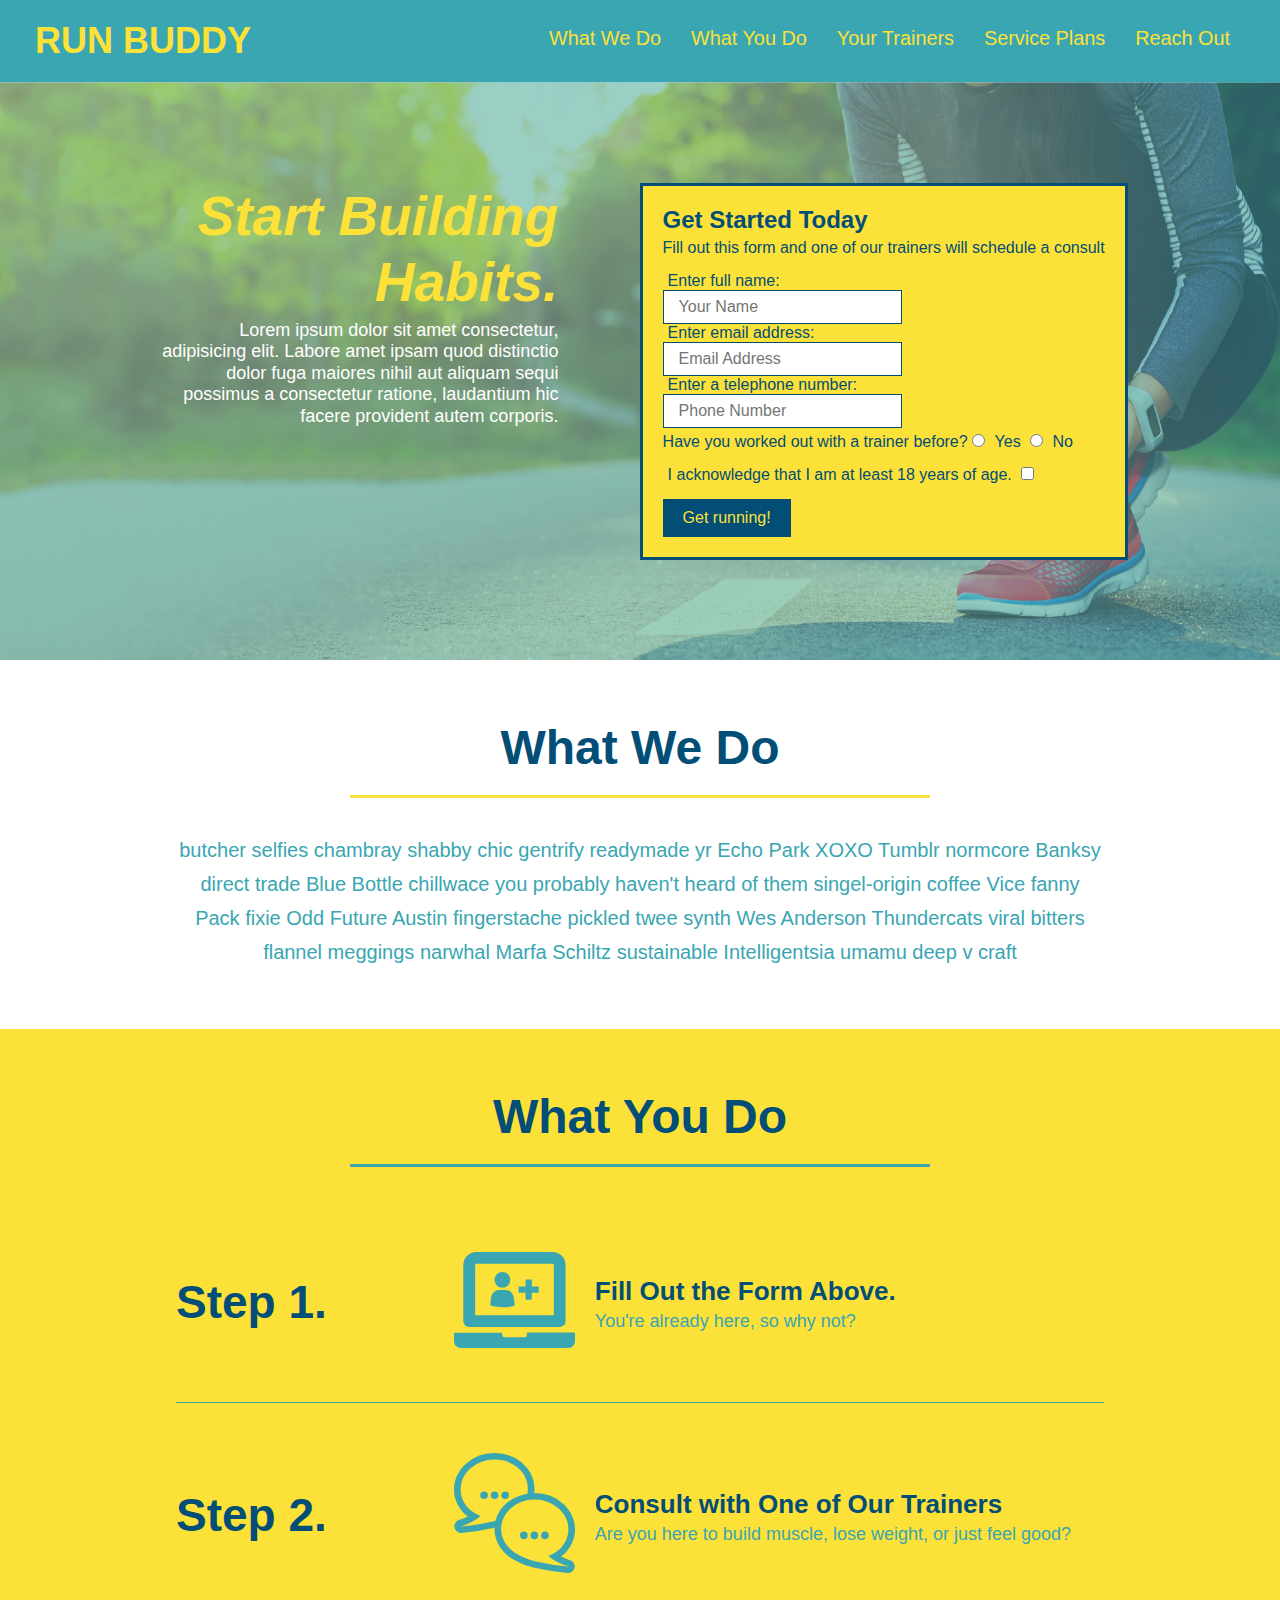
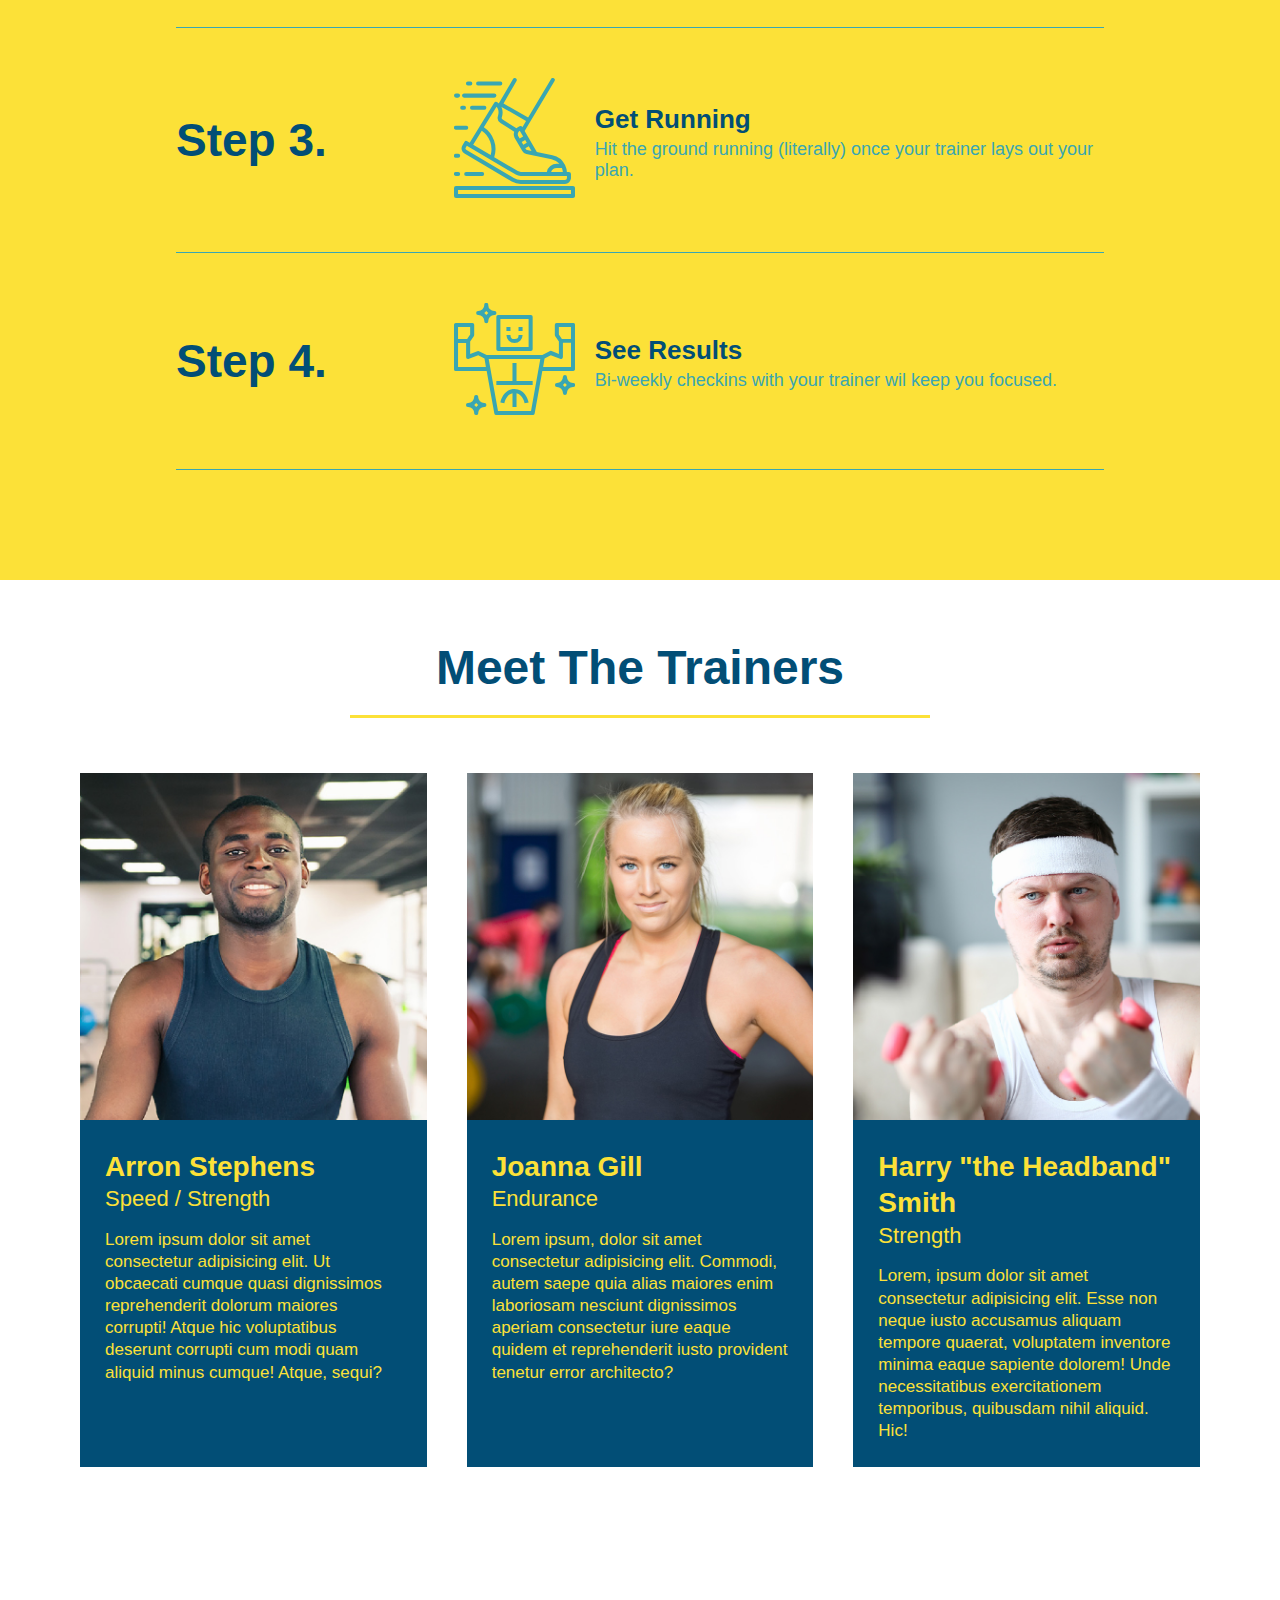
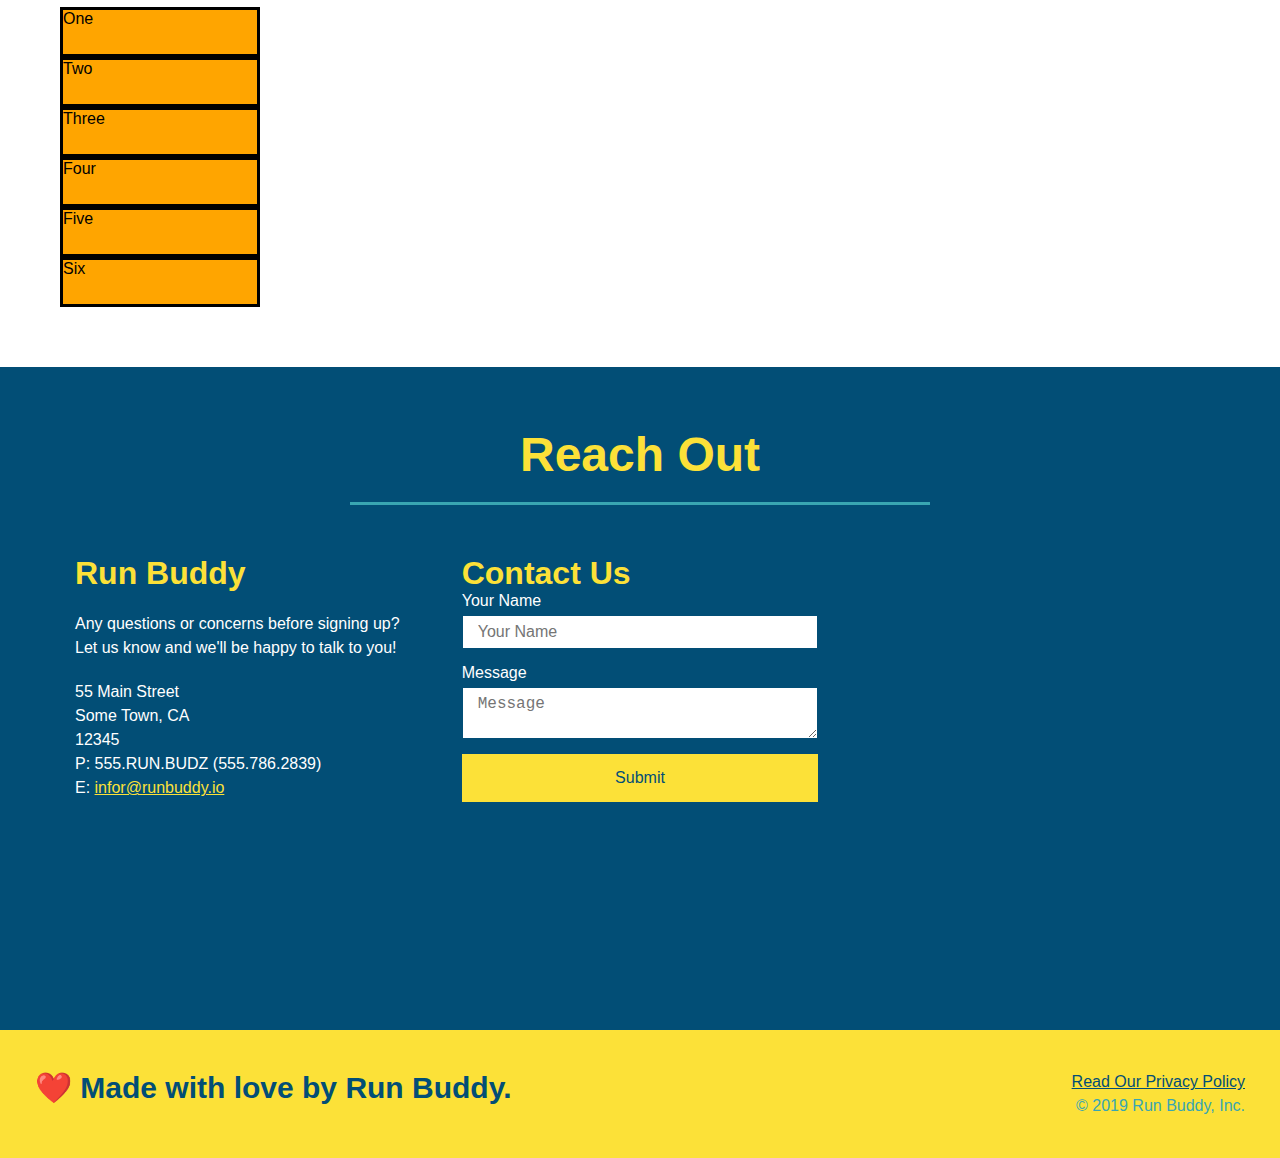
<file: index.html>
<!DOCTYPE html> 
<html lang="en">
    <head>
        <meta charset="UTF-8" />
        <title>Run Buddy</title>
        <link rel="stylesheet" href="./assets/css/style.css"/>
        <meta name="viewport" content="width=device-width, initial-scale=1.0" />
    </head>
    <body>
        <!--navigation-->
        <header>
            <h1>
                <a href="index.html">RUN BUDDY</a>
            </h1>
            <nav>
                <ul>
                    <li>
                        <a href="#what-we-do">What We Do</a>
                    </li>
                    <li>
                        <a href="#what-you-do">What You Do</a>
                    </li>
                    <li>
                        <a href="#your-trainers">Your Trainers</a>
                    </li>
                    <li>
                        <a href="#service-plans">Service Plans</a>
                    </li>
                    <li>
                        <a href="#reach-out">Reach Out</a>
                    </li>
                </ul>
            </nav>
        </header>
        
        <!--hero/jumbotron-->
        <section class="hero">
            <div class="hero-cta">
                <h2>Start Building Habits.</h2>
                <p>
                    Lorem ipsum dolor sit amet consectetur, adipisicing elit. Labore amet ipsam quod distinctio dolor fuga maiores nihil aut aliquam sequi possimus a consectetur ratione, laudantium hic facere provident autem corporis.
                </p>
            </div>  
            <div class="hero-form">
               <h3>Get Started Today</h3> 
               <p>Fill out this form and one of our trainers will schedule a consult</p>
               <form>
                   <label for="name">Enter full name:</label>
                   <input type="text" placeholder="Your Name" name="name" id="name" class="form-input"/>
                   <label for="email">Enter email address:</label>
                   <input type="email" placeholder="Email Address" name="email" id="email" class="form-input"/>
                   <label for="phone">Enter a telephone number:</label>
                   <input type="tel" placeholder="Phone Number" name="phone" id="phone" class="form-input"/>
                    <p>
                        Have you worked out with a trainer before?
                        <input type="radio" name="trainer-confirm" id="trainer-yes" />
                        <label for="trainer-yes">Yes</label>
                        <input type="radio" name="trainer-confirm" id="trainer-no" />
                        <label for="trainer-no">No</label>
                    </p>
                    <p>   
                        <label for="age">I acknowledge that I am at least 18 years of age.</label>
                        <input type="checkbox" name="acknowledge" id="age" />
                    </p>
                    <button type="submit">
                        Get running!
                    </button>
               </form>
            </div>
        </section>
        <!--end hero-->

        <!--"what we do" section-->
        <section id="what-we-do" class="intro">
            <div class="flex-row">
                <h2 class="section-title primary-border">What We Do</h2>
            </div>
            <div class="flex-row">
                <p>
                    butcher selfies chambray shabby chic gentrify readymade yr Echo Park XOXO Tumblr normcore Banksy direct trade Blue Bottle chillwace you probably haven't heard of them singel-origin coffee Vice fanny Pack fixie Odd Future Austin fingerstache pickled twee synth Wes Anderson Thundercats viral bitters flannel meggings narwhal Marfa Schiltz sustainable Intelligentsia umamu deep v craft
                </p>
            </div>
        </section>

        <!--"what you do" section-->
        <section id="what-you-do" class="steps">
            <div class="flex-row">
                <h2 class="section-title secondary-border">What You Do</h2>
            </div>

            <div class="step">
                <h3>Step 1.</h3>
                <div class="step-info">
                    <div class="step-img">
                        <img src="./assets/images/step-1.svg" alt="" />
                    </div>
                    <div class="step-text">
                        <h4>Fill Out the Form Above.</h4>
                        <p>You're already here, so why not?</p>
                    </div>
               </div> 
            </div>

            <div class="step">
                <h3>Step 2.</h3>
                <div class="step-info">
                    <div class="step-img">
                        <img src="./assets/images/step-2.svg" alt="" />
                    </div>
                    <div class="step-text">
                        <h4>Consult with One of Our Trainers</h4>
                        <p>Are you here to build muscle, lose weight, or just feel good?</p>
                    </div>
                </div>
            </div>

            <div class="step">
                <h3>Step 3.</h3>
                <div class="step-info">
                    <div class="step-img">
                        <img src="./assets/images/step-3.svg" alt="" />
                    </div>
                   <div class="step-text">
                        <h4> Get Running</h4>
                        <p>Hit the ground running (literally) once your trainer lays out your plan.</p>
                    </div>
                </div>
            </div>

            <div class="step">
                <h3>Step 4.</h3>
                <div class="step-info">
                    <div class="step-img">
                        <img src="./assets/images/step-4.svg" alt="" />
                    </div>
                    <div class="step-text">
                        <h4>See Results</h4>
                        <p>Bi-weekly checkins with your trainer wil keep you focused.</p>
                    </div>
                </div>
            </div>
        </section>

        <!--"meet the trainers" section-->
        <section id="your-trainers">
            <div class="flex-row">
                <h2 class="section-title primary-border">Meet The Trainers</h2>
            </div>
           
            <div class="trainers">
                <!-- first trainer bio-->
                <article class="trainer">
                    <img src="./assets/images/trainer-1.jpg" alt="Arron Stephens in his workout clothes, ready to pump iron" />
                    <div class="trainer-bio">
                        <h3 class="trainer-name">Arron Stephens</h3>
                        <h4 class="trainer-role">Speed / Strength</h4>
                        <p>
                               Lorem ipsum dolor sit amet consectetur adipisicing elit. Ut obcaecati cumque quasi dignissimos reprehenderit dolorum maiores corrupti! Atque hic voluptatibus deserunt corrupti cum modi quam aliquid minus cumque! Atque, sequi?
                        </p>
                    </div>
                </article>

                <!-- second trainer bio-->
                <article class="trainer">
                    <img src="./assets/images/trainer-2.jpg" alt="Joanna Gill cooling off after a workout" />
                    <div class="trainer-bio">
                        <h3 class="trainer-name">Joanna Gill</h3>
                        <h4 class="trainer-role">Endurance</h4>
                        <p>
                            Lorem ipsum, dolor sit amet consectetur adipisicing elit. Commodi, autem saepe quia alias maiores enim laboriosam nesciunt dignissimos aperiam consectetur iure eaque quidem et reprehenderit iusto provident tenetur error architecto?
                        </p>
                    </div>
                </article>

                <!-- third trainer bio-->
                <article class="trainer">
                    <img src="./assets/images/trainer-3.jpg" alt="Harry Smith wearing a headband and lifting comically small pink weights" />
                    <div class="trainer-bio">
                       <h3 class="trainer-name">Harry "the Headband" Smith</h3>
                       <h4 class="trainer-role">Strength</h4>
                        <p>
                            Lorem, ipsum dolor sit amet consectetur adipisicing elit. Esse non neque iusto accusamus aliquam tempore quaerat, voluptatem inventore minima eaque sapiente dolorem! Unde necessitatibus exercitationem temporibus, quibusdam nihil aliquid. Hic!
                        </p>
                    </div> 
                </article>
            </div>
        </section>

        <section id="service-plans" class="services">
            <div class="service-grid-container">
                <div class="service-grid-item">One</div>
                <div class="service-grid-item">Two</div>
                <div class="service-grid-item">Three</div>
                <div class="service-grid-item">Four</div>
                <div class="service-grid-item">Five</div>
                <div class="service-grid-item">Six</div>
            </div>
        </section>

        <!--"reach out" section-->
        <section id="reach-out" class="contact">
            <div class="flex-row">
                <h2 class="section-title secondary-border">Reach Out</h2>
            </div>

            <div class="contact-info">
                <div>
                   <h3>Run Buddy</h3>
                    <p>
                        Any questions or concerns before signing up?
                        <br />
                        Let us know and we'll be happy to talk to you!
                    </p>

                    <address>
                        55 Main Street <br />
                        Some Town, CA <br />
                        12345 <br />
                        P: 555.RUN.BUDZ (555.786.2839) <br />
                        E: <a href="mailto:info@runbuddy.io">infor@runbuddy.io</a>
                    </address>
                </div>
                
                <div class="contact-form">
                    <h3>Contact Us</h3> 
                    <form>
                        <label for="contact-name">Your Name</label>
                        <input type="text" id="contact-name" placeholder="Your Name" />
    
                        <label for="contact-message">Message</label>
                        <textarea id="contact-message" placeholder="Message"></textarea>
    
                        <button type="sumbit">Submit</button>
                    </form>
                </div>
                                      
                <iframe
                    src="https://www.google.com/maps/embed?pb=!1m18!1m12!1m3!1d3354.751312130534!2d-96.83237158443957!3d32.77233269153056!2m3!1f0!2f0!3f0!3m2!1i1024!2i768!4f13.1!3m3!1m2!1s0x864e99638b7247a9%3A0xfbbd0804c4877975!2s444%20W%20Commerce%20St%2C%20Dallas%2C%20TX%2075208!5e0!3m2!1sen!2sus!4v1590036330541!5m2!1sen!2sus" 
                    frameborder="0" 
                    style="border:0;"
                    allowfullscreen="" 
                    aria-hidden="false" 
                    tabindex="0"
                    >
                </iframe> 
            
            
            </div>
        </section>

        <!--footer-->
        <footer>
            <h2>❤️ Made with love by Run Buddy.</h2>
            <div>
                <a href="./privacy-policy.html">Read Our Privacy Policy</a><br />
                &copy; 2019 Run Buddy, Inc.
            </div>
        </footer>
    </body>
</html>
</file>
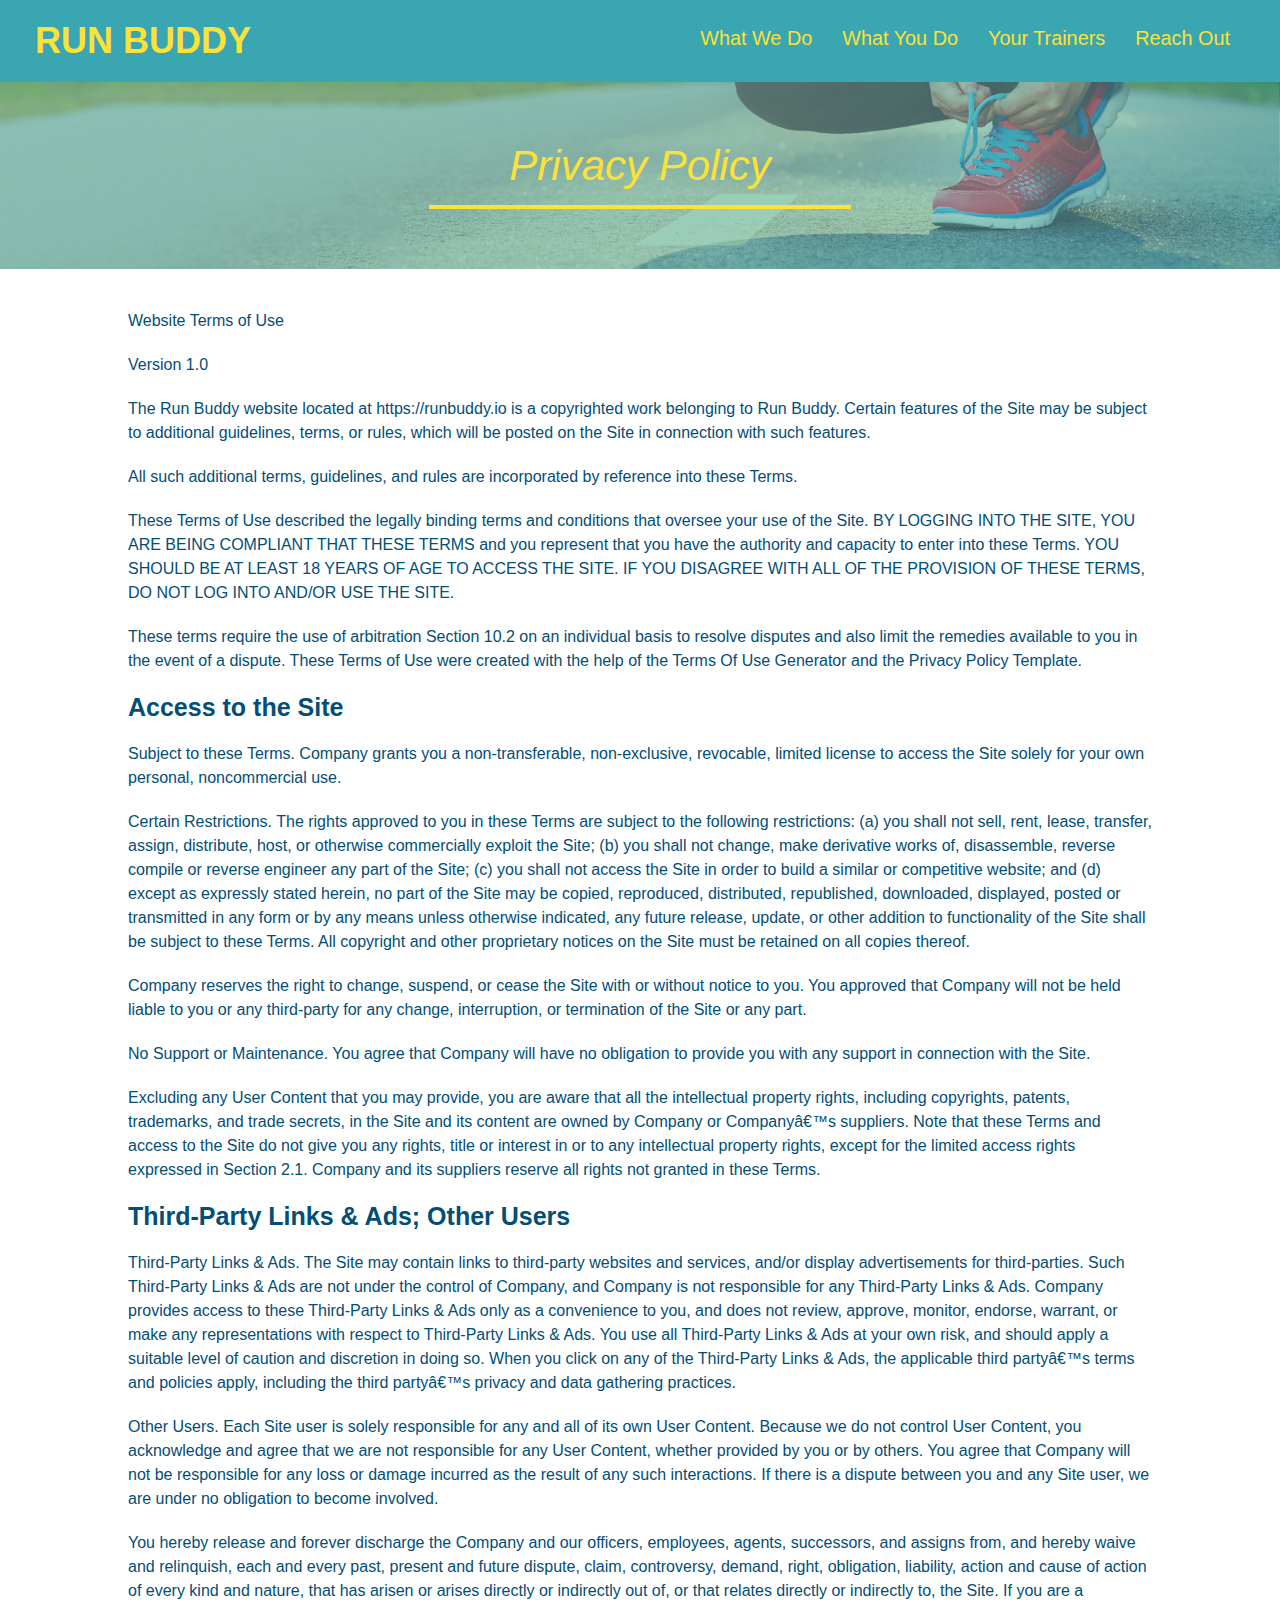
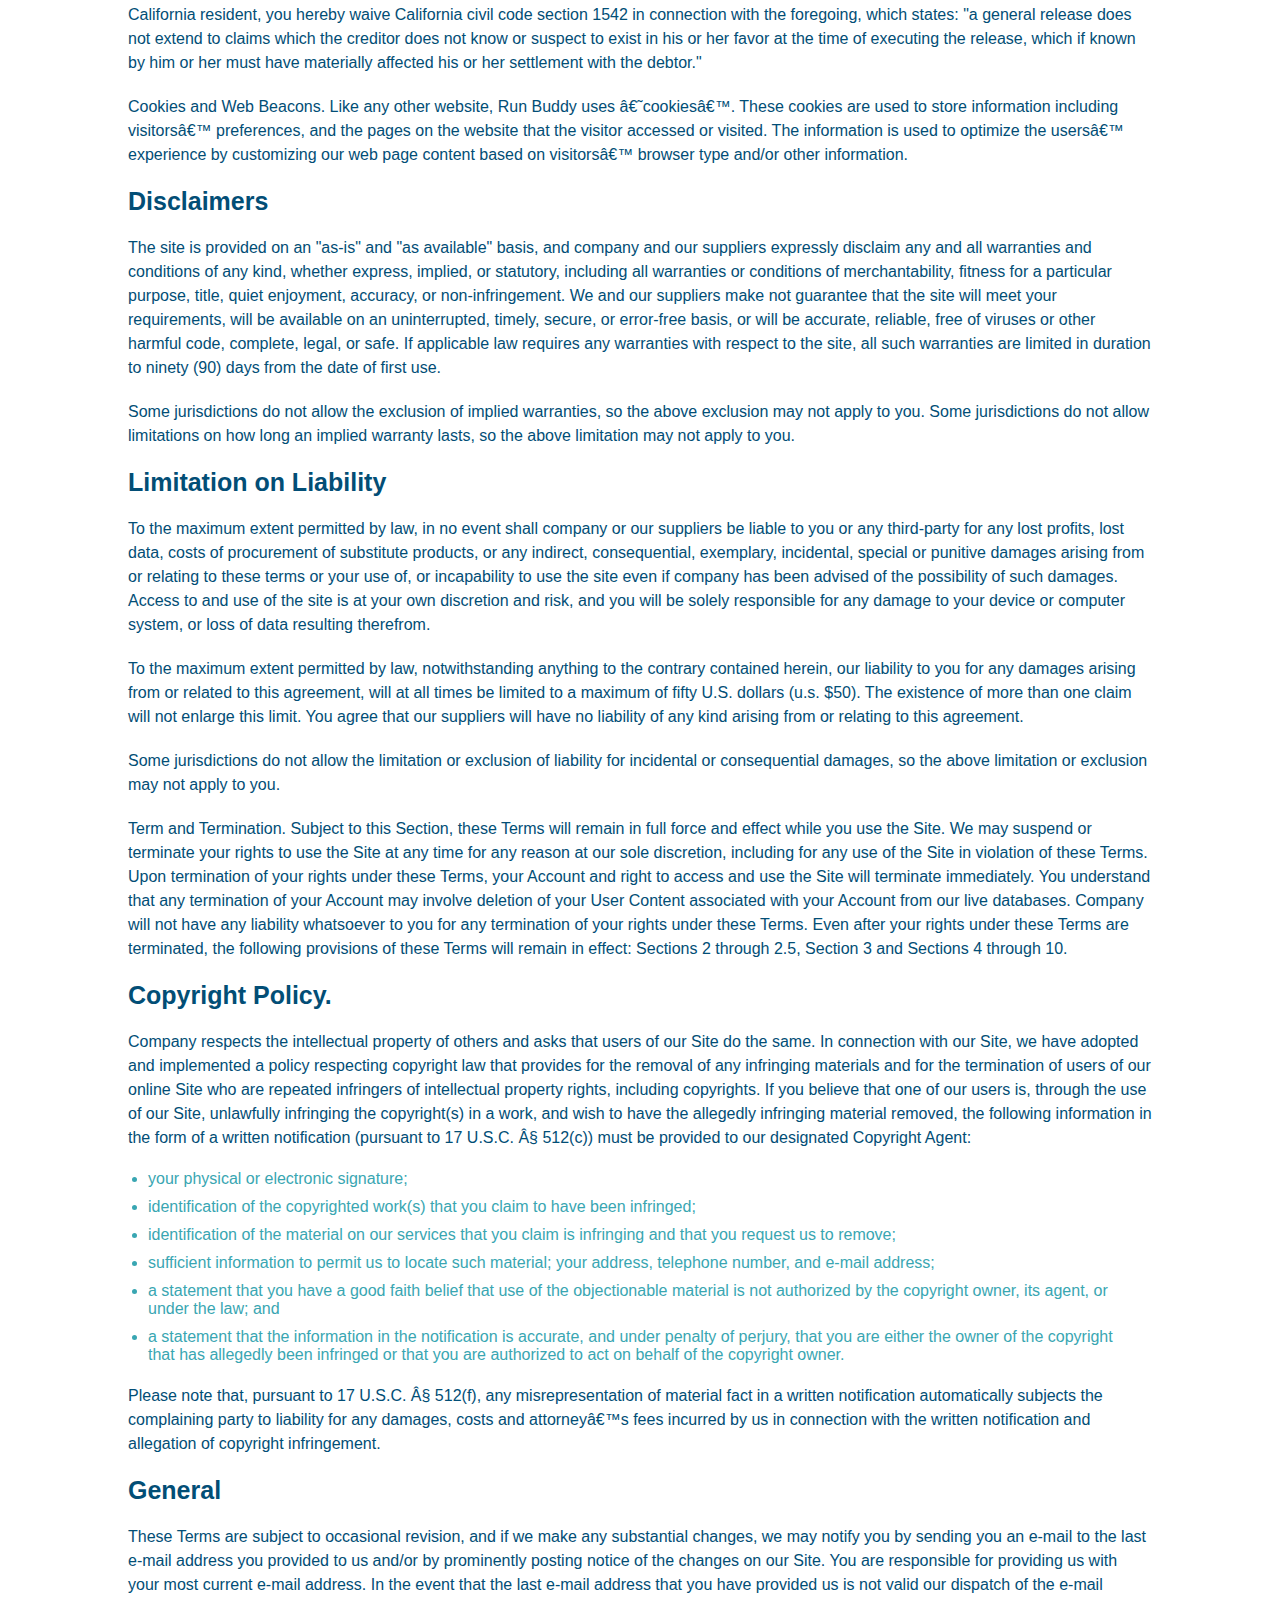
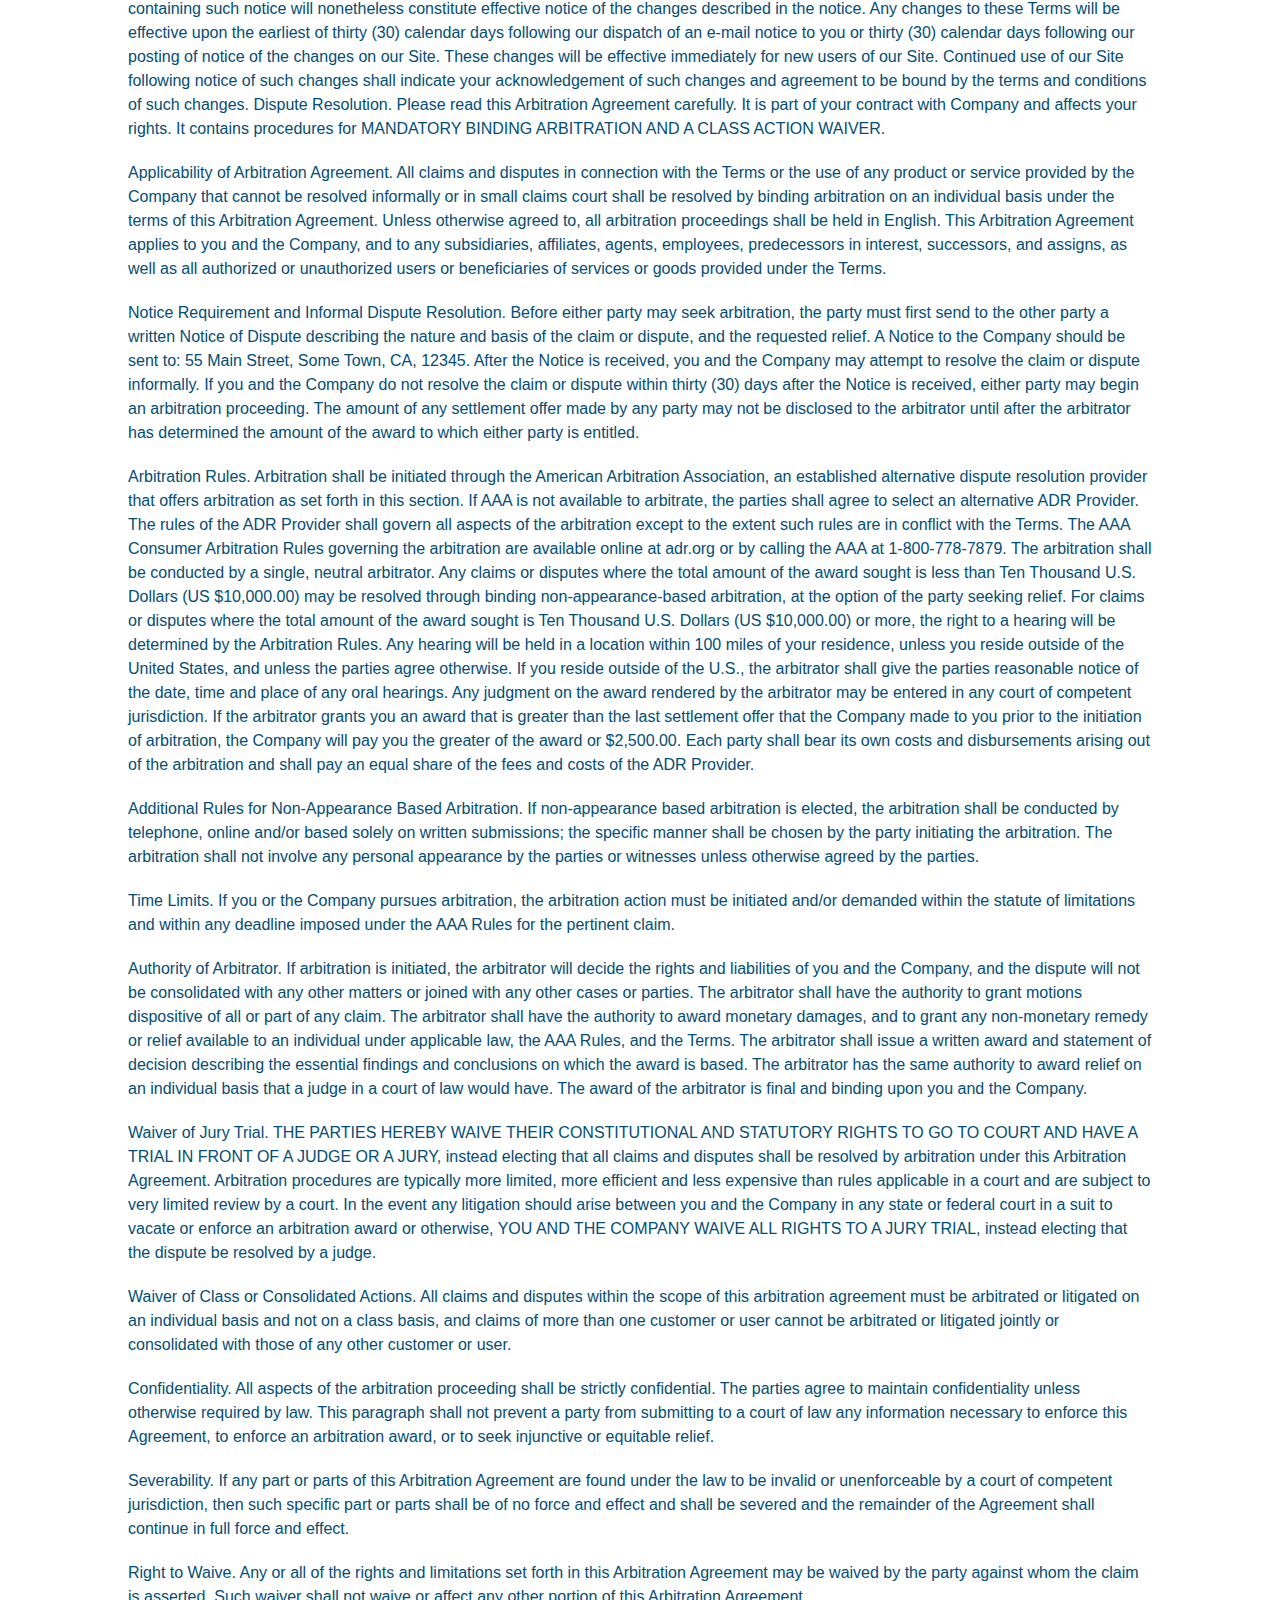
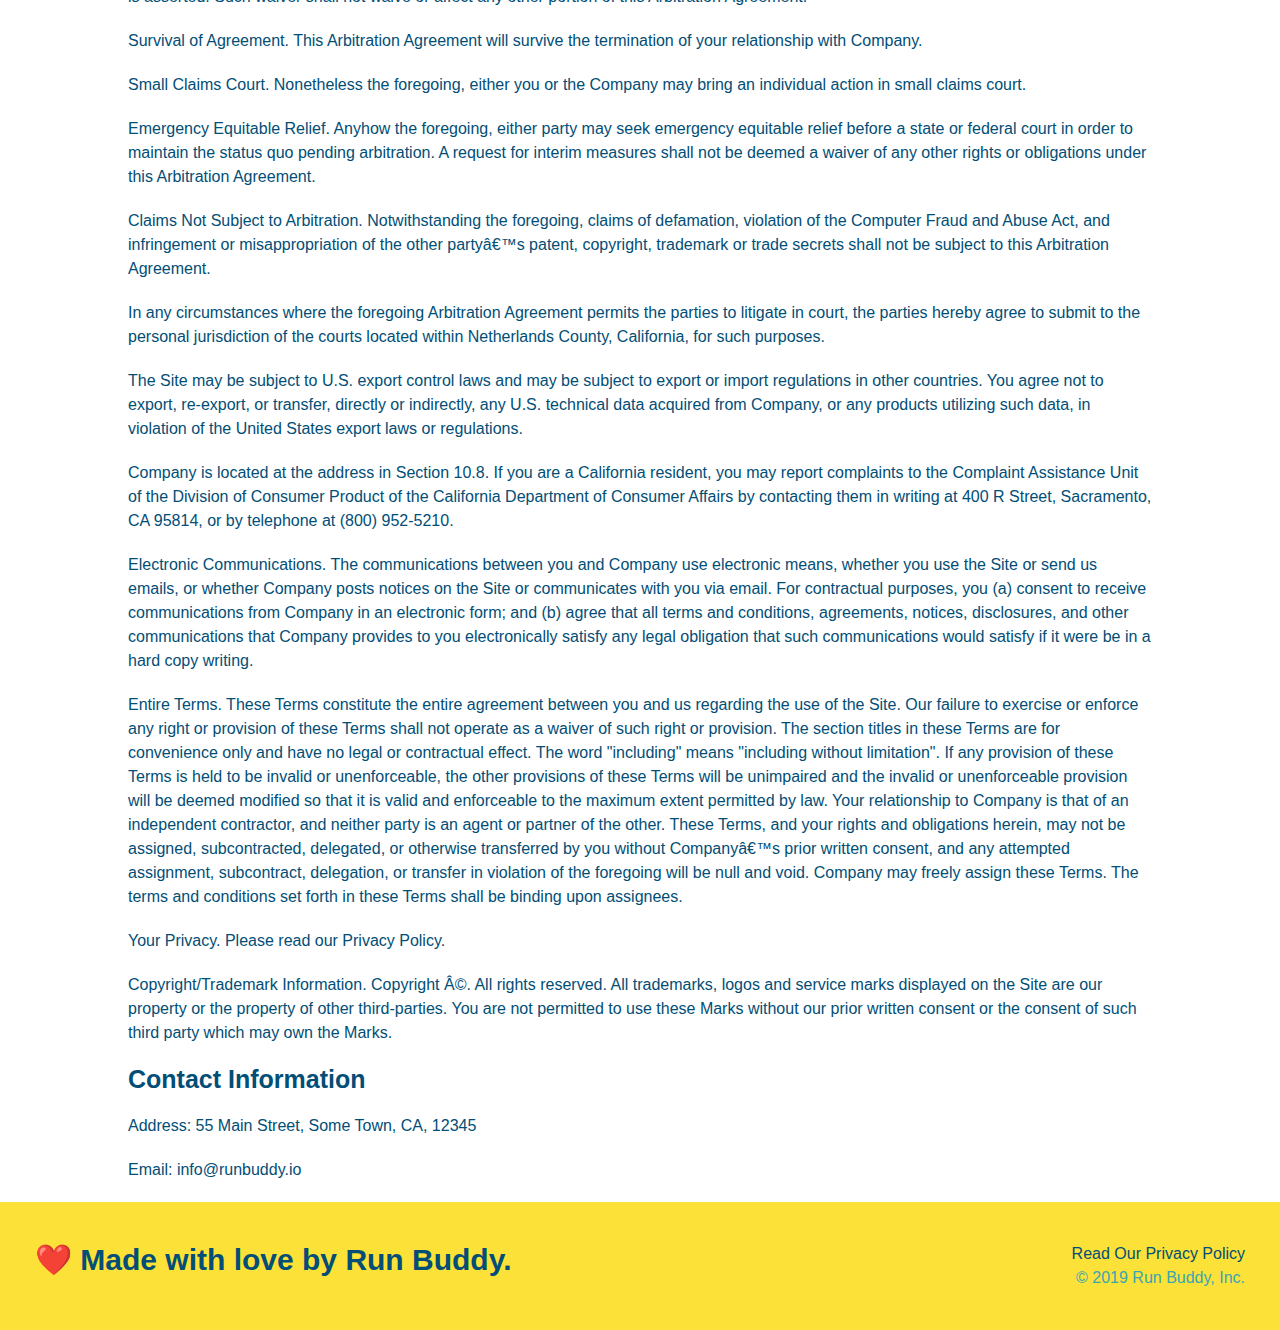
<file: privacy-policy.html>
<!DOCTYPE html>
<html lang="en">
    <head>
        <meta charset="UTF-8" />
        <title>Privacy Policy - Run Buddy</title>
        <link rel="stylesheet" href="./assets/css/style.css">
        <link rel="stylesheet" href="./assets/css/secondary-styles.css">
      </head>
    <body>
        <header>
            <h1>
                <a href="index.html">RUN BUDDY</a>
            </h1>
            <nav>
                <ul>
                    <li>
                        <a href="./index.html#what-we-do">What We Do</a>
                    </li>
                    <li>
                        <a href="./index.html#what-you-do">What You Do</a>
                    </li>
                    <li>
                        <a href="./index.html#your-trainers">Your Trainers</a>
                    </li>
                    <li>
                        <a href="./index.html#reach-out">Reach Out</a>
                    </li>
                </ul>
            </nav>
        </header>
        <section class="hero">
            <h2 class="page-title">
                Privacy Policy
            </h2>
        </section>
        <article class="secondary-content">
            <p>
                Website Terms of Use
              </p>
        
              <p>
                Version 1.0
              </p>
        
              <p>
                The Run Buddy website located at https://runbuddy.io is a copyrighted work belonging to Run Buddy. Certain
                features of the Site may be subject to additional guidelines, terms, or rules, which will be posted on the Site
                in connection with such features.
              </p>
        
              <p>
                All such additional terms, guidelines, and rules are incorporated by reference into these Terms.
              </p>
        
              <p>
                These Terms of Use described the legally binding terms and conditions that oversee your use of the Site. BY
                LOGGING INTO THE SITE, YOU ARE BEING COMPLIANT THAT THESE TERMS and you represent that you have the authority
                and capacity to enter into these Terms. YOU SHOULD BE AT LEAST 18 YEARS OF AGE TO ACCESS THE SITE. IF YOU
                DISAGREE WITH ALL OF THE PROVISION OF THESE TERMS, DO NOT LOG INTO AND/OR USE THE SITE.
              </p>
        
              <p>
                These terms require the use of arbitration Section 10.2 on an individual basis to resolve disputes and also
                limit the remedies available to you in the event of a dispute. These Terms of Use were created with the help of
                the Terms Of Use Generator and the Privacy Policy Template.
              </p>
        
              <h3>
                Access to the Site
              </h3>
        
              <p>
                Subject to these Terms. Company grants you a non-transferable, non-exclusive, revocable, limited license to
                access the Site solely for your own personal, noncommercial use.
              </p>
        
              <p>
                Certain Restrictions. The rights approved to you in these Terms are subject to the following restrictions: (a)
                you shall not sell, rent, lease, transfer, assign, distribute, host, or otherwise commercially exploit the Site;
                (b) you shall not change, make derivative works of, disassemble, reverse compile or reverse engineer any part of
                the Site; (c) you shall not access the Site in order to build a similar or competitive website; and (d) except
                as expressly stated herein, no part of the Site may be copied, reproduced, distributed, republished, downloaded,
                displayed, posted or transmitted in any form or by any means unless otherwise indicated, any future release,
                update, or other addition to functionality of the Site shall be subject to these Terms. All copyright and other
                proprietary notices on the Site must be retained on all copies thereof.
              </p>
        
              <p>
                Company reserves the right to change, suspend, or cease the Site with or without notice to you. You approved
                that Company will not be held liable to you or any third-party for any change, interruption, or termination of
                the Site or any part.
              </p>
        
              <p>
                No Support or Maintenance. You agree that Company will have no obligation to provide you with any support in
                connection with the Site.
              </p>
        
              <p>
                Excluding any User Content that you may provide, you are aware that all the intellectual property rights,
                including copyrights, patents, trademarks, and trade secrets, in the Site and its content are owned by Company
                or Companyâ€™s suppliers. Note that these Terms and access to the Site do not give you any rights, title or
                interest in or to any intellectual property rights, except for the limited access rights expressed in Section
                2.1. Company and its suppliers reserve all rights not granted in these Terms.
              </p>
        
              <h3>
                Third-Party Links & Ads; Other Users
              </h3>
        
              <p>
                Third-Party Links & Ads. The Site may contain links to third-party websites and services, and/or display
                advertisements for third-parties. Such Third-Party Links & Ads are not under the control of Company, and Company
                is not responsible for any Third-Party Links & Ads. Company provides access to these Third-Party Links & Ads
                only as a convenience to you, and does not review, approve, monitor, endorse, warrant, or make any
                representations with respect to Third-Party Links & Ads. You use all Third-Party Links & Ads at your own risk,
                and should apply a suitable level of caution and discretion in doing so. When you click on any of the
                Third-Party Links & Ads, the applicable third partyâ€™s terms and policies apply, including the third partyâ€™s
                privacy and data gathering practices.
              </p>
        
              <p>
                Other Users. Each Site user is solely responsible for any and all of its own User Content. Because we do not
                control User Content, you acknowledge and agree that we are not responsible for any User Content, whether
                provided by you or by others. You agree that Company will not be responsible for any loss or damage incurred as
                the result of any such interactions. If there is a dispute between you and any Site user, we are under no
                obligation to become involved.
              </p>
        
              <p>
                You hereby release and forever discharge the Company and our officers, employees, agents, successors, and
                assigns from, and hereby waive and relinquish, each and every past, present and future dispute, claim,
                controversy, demand, right, obligation, liability, action and cause of action of every kind and nature, that has
                arisen or arises directly or indirectly out of, or that relates directly or indirectly to, the Site. If you are
                a California resident, you hereby waive California civil code section 1542 in connection with the foregoing,
                which states: "a general release does not extend to claims which the creditor does not know or suspect to exist
                in his or her favor at the time of executing the release, which if known by him or her must have materially
                affected his or her settlement with the debtor."
              </p>
        
              <p>
                Cookies and Web Beacons. Like any other website, Run Buddy uses â€˜cookiesâ€™. These cookies are used to store
                information including visitorsâ€™ preferences, and the pages on the website that the visitor accessed or visited.
                The information is used to optimize the usersâ€™ experience by customizing our web page content based on visitorsâ€™
                browser type and/or other information.
              </p>
        
              <h3>
                Disclaimers
              </h3>
        
              <p>
                The site is provided on an "as-is" and "as available" basis, and company and our suppliers expressly disclaim
                any and all warranties and conditions of any kind, whether express, implied, or statutory, including all
                warranties or conditions of merchantability, fitness for a particular purpose, title, quiet enjoyment, accuracy,
                or non-infringement. We and our suppliers make not guarantee that the site will meet your requirements, will be
                available on an uninterrupted, timely, secure, or error-free basis, or will be accurate, reliable, free of
                viruses or other harmful code, complete, legal, or safe. If applicable law requires any warranties with respect
                to the site, all such warranties are limited in duration to ninety (90) days from the date of first use.
              </p>
        
              <p>
                Some jurisdictions do not allow the exclusion of implied warranties, so the above exclusion may not apply to
                you. Some jurisdictions do not allow limitations on how long an implied warranty lasts, so the above limitation
                may not apply to you.
              </p>
        
              <h3>
                Limitation on Liability
              </h3>
        
              <p>
                To the maximum extent permitted by law, in no event shall company or our suppliers be liable to you or any
                third-party for any lost profits, lost data, costs of procurement of substitute products, or any indirect,
                consequential, exemplary, incidental, special or punitive damages arising from or relating to these terms or
                your use of, or incapability to use the site even if company has been advised of the possibility of such
                damages. Access to and use of the site is at your own discretion and risk, and you will be solely responsible
                for any damage to your device or computer system, or loss of data resulting therefrom.
              </p>
        
              <p>
                To the maximum extent permitted by law, notwithstanding anything to the contrary contained herein, our liability
                to you for any damages arising from or related to this agreement, will at all times be limited to a maximum of
                fifty U.S. dollars (u.s. $50). The existence of more than one claim will not enlarge this limit. You agree that
                our suppliers will have no liability of any kind arising from or relating to this agreement.
              </p>
        
              <p>
                Some jurisdictions do not allow the limitation or exclusion of liability for incidental or consequential
                damages, so the above limitation or exclusion may not apply to you.
              </p>
        
              <p>
                Term and Termination. Subject to this Section, these Terms will remain in full force and effect while you use
                the Site. We may suspend or terminate your rights to use the Site at any time for any reason at our sole
                discretion, including for any use of the Site in violation of these Terms. Upon termination of your rights under
                these Terms, your Account and right to access and use the Site will terminate immediately. You understand that
                any termination of your Account may involve deletion of your User Content associated with your Account from our
                live databases. Company will not have any liability whatsoever to you for any termination of your rights under
                these Terms. Even after your rights under these Terms are terminated, the following provisions of these Terms
                will remain in effect: Sections 2 through 2.5, Section 3 and Sections 4 through 10.
              </p>
        
              <h3>
                Copyright Policy.
              </h3>
        
              <p>
                Company respects the intellectual property of others and asks that users of our Site do the same. In connection
                with our Site, we have adopted and implemented a policy respecting copyright law that provides for the removal
                of any infringing materials and for the termination of users of our online Site who are repeated infringers of
                intellectual property rights, including copyrights. If you believe that one of our users is, through the use of
                our Site, unlawfully infringing the copyright(s) in a work, and wish to have the allegedly infringing material
                removed, the following information in the form of a written notification (pursuant to 17 U.S.C. Â§ 512(c)) must
                be provided to our designated Copyright Agent:
              </p>
        
              <ul>
                <li>
                  your physical or electronic signature;
                </li>
                <li>
                  identification of the copyrighted work(s) that you claim to have been infringed;
                </li>
                <li>
                  identification of the material on our services that you claim is infringing and that you request us to remove;
                </li>
                <li>
                  sufficient information to permit us to locate such material; your address, telephone number, and e-mail
                  address;
                </li>
                <li>
                  a statement that you have a good faith belief that use of the objectionable material is not authorized by the
                  copyright owner, its agent, or under the law; and
                </li>
                <li>
                  a statement that the information in the notification is accurate, and under penalty of perjury, that you are
                  either the owner of the copyright that has allegedly been infringed or that you are authorized to act on
                  behalf of the copyright owner.
                </li>
              </ul>
        
              <p>
                Please note that, pursuant to 17 U.S.C. Â§ 512(f), any misrepresentation of material fact in a written
                notification automatically subjects the complaining party to liability for any damages, costs and attorneyâ€™s
                fees incurred by us in connection with the written notification and allegation of copyright infringement.
              </p>
        
              <h3>
                General
              </h3>
        
              <p>
                These Terms are subject to occasional revision, and if we make any substantial changes, we may notify you by
                sending you an e-mail to the last e-mail address you provided to us and/or by prominently posting notice of the
                changes on our Site. You are responsible for providing us with your most current e-mail address. In the event
                that the last e-mail address that you have provided us is not valid our dispatch of the e-mail containing such
                notice will nonetheless constitute effective notice of the changes described in the notice. Any changes to these
                Terms will be effective upon the earliest of thirty (30) calendar days following our dispatch of an e-mail
                notice to you or thirty (30) calendar days following our posting of notice of the changes on our Site. These
                changes will be effective immediately for new users of our Site. Continued use of our Site following notice of
                such changes shall indicate your acknowledgement of such changes and agreement to be bound by the terms and
                conditions of such changes. Dispute Resolution. Please read this Arbitration Agreement carefully. It is part of
                your contract with Company and affects your rights. It contains procedures for MANDATORY BINDING ARBITRATION AND
                A CLASS ACTION WAIVER.
              </p>
        
              <p>
                Applicability of Arbitration Agreement. All claims and disputes in connection with the Terms or the use of any
                product or service provided by the Company that cannot be resolved informally or in small claims court shall be
                resolved by binding arbitration on an individual basis under the terms of this Arbitration Agreement. Unless
                otherwise agreed to, all arbitration proceedings shall be held in English. This Arbitration Agreement applies to
                you and the Company, and to any subsidiaries, affiliates, agents, employees, predecessors in interest,
                successors, and assigns, as well as all authorized or unauthorized users or beneficiaries of services or goods
                provided under the Terms.
              </p>
        
              <p>
                Notice Requirement and Informal Dispute Resolution. Before either party may seek arbitration, the party must
                first send to the other party a written Notice of Dispute describing the nature and basis of the claim or
                dispute, and the requested relief. A Notice to the Company should be sent to: 55 Main Street, Some Town, CA,
                12345. After the Notice is received, you and the Company may attempt to resolve the claim or dispute informally.
                If you and the Company do not resolve the claim or dispute within thirty (30) days after the Notice is received,
                either party may begin an arbitration proceeding. The amount of any settlement offer made by any party may not
                be disclosed to the arbitrator until after the arbitrator has determined the amount of the award to which either
                party is entitled.
              </p>
        
              <p>
                Arbitration Rules. Arbitration shall be initiated through the American Arbitration Association, an established
                alternative dispute resolution provider that offers arbitration as set forth in this section. If AAA is not
                available to arbitrate, the parties shall agree to select an alternative ADR Provider. The rules of the ADR
                Provider shall govern all aspects of the arbitration except to the extent such rules are in conflict with the
                Terms. The AAA Consumer Arbitration Rules governing the arbitration are available online at adr.org or by
                calling the AAA at 1-800-778-7879. The arbitration shall be conducted by a single, neutral arbitrator. Any
                claims or disputes where the total amount of the award sought is less than Ten Thousand U.S. Dollars (US
                $10,000.00) may be resolved through binding non-appearance-based arbitration, at the option of the party seeking
                relief. For claims or disputes where the total amount of the award sought is Ten Thousand U.S. Dollars (US
                $10,000.00) or more, the right to a hearing will be determined by the Arbitration Rules. Any hearing will be
                held in a location within 100 miles of your residence, unless you reside outside of the United States, and
                unless the parties agree otherwise. If you reside outside of the U.S., the arbitrator shall give the parties
                reasonable notice of the date, time and place of any oral hearings. Any judgment on the award rendered by the
                arbitrator may be entered in any court of competent jurisdiction. If the arbitrator grants you an award that is
                greater than the last settlement offer that the Company made to you prior to the initiation of arbitration, the
                Company will pay you the greater of the award or $2,500.00. Each party shall bear its own costs and
                disbursements arising out of the arbitration and shall pay an equal share of the fees and costs of the ADR
                Provider.
              </p>
        
              <p>
                Additional Rules for Non-Appearance Based Arbitration. If non-appearance based arbitration is elected, the
                arbitration shall be conducted by telephone, online and/or based solely on written submissions; the specific
                manner shall be chosen by the party initiating the arbitration. The arbitration shall not involve any personal
                appearance by the parties or witnesses unless otherwise agreed by the parties.
              </p>
        
              <p>
                Time Limits. If you or the Company pursues arbitration, the arbitration action must be initiated and/or demanded
                within the statute of limitations and within any deadline imposed under the AAA Rules for the pertinent claim.
              </p>
        
              <p>
                Authority of Arbitrator. If arbitration is initiated, the arbitrator will decide the rights and liabilities of
                you and the Company, and the dispute will not be consolidated with any other matters or joined with any other
                cases or parties. The arbitrator shall have the authority to grant motions dispositive of all or part of any
                claim. The arbitrator shall have the authority to award monetary damages, and to grant any non-monetary remedy
                or relief available to an individual under applicable law, the AAA Rules, and the Terms. The arbitrator shall
                issue a written award and statement of decision describing the essential findings and conclusions on which the
                award is based. The arbitrator has the same authority to award relief on an individual basis that a judge in a
                court of law would have. The award of the arbitrator is final and binding upon you and the Company.
              </p>
        
              <p>
                Waiver of Jury Trial. THE PARTIES HEREBY WAIVE THEIR CONSTITUTIONAL AND STATUTORY RIGHTS TO GO TO COURT AND HAVE
                A TRIAL IN FRONT OF A JUDGE OR A JURY, instead electing that all claims and disputes shall be resolved by
                arbitration under this Arbitration Agreement. Arbitration procedures are typically more limited, more efficient
                and less expensive than rules applicable in a court and are subject to very limited review by a court. In the
                event any litigation should arise between you and the Company in any state or federal court in a suit to vacate
                or enforce an arbitration award or otherwise, YOU AND THE COMPANY WAIVE ALL RIGHTS TO A JURY TRIAL, instead
                electing that the dispute be resolved by a judge.
              </p>
        
              <p>
                Waiver of Class or Consolidated Actions. All claims and disputes within the scope of this arbitration agreement
                must be arbitrated or litigated on an individual basis and not on a class basis, and claims of more than one
                customer or user cannot be arbitrated or litigated jointly or consolidated with those of any other customer or
                user.
              </p>
        
              <p>
                Confidentiality. All aspects of the arbitration proceeding shall be strictly confidential. The parties agree to
                maintain confidentiality unless otherwise required by law. This paragraph shall not prevent a party from
                submitting to a court of law any information necessary to enforce this Agreement, to enforce an arbitration
                award, or to seek injunctive or equitable relief.
              </p>
        
              <p>
                Severability. If any part or parts of this Arbitration Agreement are found under the law to be invalid or
                unenforceable by a court of competent jurisdiction, then such specific part or parts shall be of no force and
                effect and shall be severed and the remainder of the Agreement shall continue in full force and effect.
              </p>
        
              <p>
                Right to Waive. Any or all of the rights and limitations set forth in this Arbitration Agreement may be waived
                by the party against whom the claim is asserted. Such waiver shall not waive or affect any other portion of this
                Arbitration Agreement.
              </p>
        
              <p>
                Survival of Agreement. This Arbitration Agreement will survive the termination of your relationship with
                Company.
              </p>
        
              <p>
                Small Claims Court. Nonetheless the foregoing, either you or the Company may bring an individual action in small
                claims court.
              </p>
        
              <p>
                Emergency Equitable Relief. Anyhow the foregoing, either party may seek emergency equitable relief before a
                state or federal court in order to maintain the status quo pending arbitration. A request for interim measures
                shall not be deemed a waiver of any other rights or obligations under this Arbitration Agreement.
              </p>
        
              <p>
                Claims Not Subject to Arbitration. Notwithstanding the foregoing, claims of defamation, violation of the
                Computer Fraud and Abuse Act, and infringement or misappropriation of the other partyâ€™s patent, copyright,
                trademark or trade secrets shall not be subject to this Arbitration Agreement.
              </p>
        
              <p>
                In any circumstances where the foregoing Arbitration Agreement permits the parties to litigate in court, the
                parties hereby agree to submit to the personal jurisdiction of the courts located within Netherlands County,
                California, for such purposes.
              </p>
        
              <p>
                The Site may be subject to U.S. export control laws and may be subject to export or import regulations in other
                countries. You agree not to export, re-export, or transfer, directly or indirectly, any U.S. technical data
                acquired from Company, or any products utilizing such data, in violation of the United States export laws or
                regulations.
              </p>
        
              <p>
                Company is located at the address in Section 10.8. If you are a California resident, you may report complaints
                to the Complaint Assistance Unit of the Division of Consumer Product of the California Department of Consumer
                Affairs by contacting them in writing at 400 R Street, Sacramento, CA 95814, or by telephone at (800) 952-5210.
              </p>
        
              <p>
                Electronic Communications. The communications between you and Company use electronic means, whether you use the
                Site or send us emails, or whether Company posts notices on the Site or communicates with you via email. For
                contractual purposes, you (a) consent to receive communications from Company in an electronic form; and (b)
                agree that all terms and conditions, agreements, notices, disclosures, and other communications that Company
                provides to you electronically satisfy any legal obligation that such communications would satisfy if it were be
                in a hard copy writing.
              </p>
        
              <p>
                Entire Terms. These Terms constitute the entire agreement between you and us regarding the use of the Site. Our
                failure to exercise or enforce any right or provision of these Terms shall not operate as a waiver of such right
                or provision. The section titles in these Terms are for convenience only and have no legal or contractual
                effect. The word "including" means "including without limitation". If any provision of these Terms is held to be
                invalid or unenforceable, the other provisions of these Terms will be unimpaired and the invalid or
                unenforceable provision will be deemed modified so that it is valid and enforceable to the maximum extent
                permitted by law. Your relationship to Company is that of an independent contractor, and neither party is an
                agent or partner of the other. These Terms, and your rights and obligations herein, may not be assigned,
                subcontracted, delegated, or otherwise transferred by you without Companyâ€™s prior written consent, and any
                attempted assignment, subcontract, delegation, or transfer in violation of the foregoing will be null and void.
                Company may freely assign these Terms. The terms and conditions set forth in these Terms shall be binding upon
                assignees.
              </p>
        
              <p>
                Your Privacy. Please read our Privacy Policy.
              </p>
        
              <p>
                Copyright/Trademark Information. Copyright Â©. All rights reserved. All trademarks, logos and service marks
                displayed on the Site are our property or the property of other third-parties. You are not permitted to use
                these Marks without our prior written consent or the consent of such third party which may own the Marks.
              </p>
        
              <h3>
                Contact Information
              </h3>
        
              <p>
                Address: 55 Main Street, Some Town, CA, 12345
              </p>
        
              <p>
                Email: info@runbuddy.io
              </p>
        </article>
        <footer>
            <h2>❤️ Made with love by Run Buddy.</h2>
            <div>
                <a>Read Our Privacy Policy</a><br />
                &copy; 2019 Run Buddy, Inc.
            </div>
        </footer>
    </body>
</html>
</file>
<file: assets/css/style.css>
* {
    margin: 0;
    padding: 0;
    box-sizing: border-box;
}
body {
    color: #39a6b2;
    font-family: Helvetica, arial, sans-serif;
}

header {
    padding: 20px 35px;
    background-color: #39a6b2;
    display: flex;
    justify-content: space-between;
    flex-wrap: wrap;
}

header h1 {
    font-weight: bold;
    font-size: 36px;
    color: #fce138;
    margin: 0;
}

header a {
    text-decoration: none;
    color: #fce138;
}

header nav {
    margin: 7px 0;
}

header nav ul {
    display: flex;
    flex-wrap: wrap;
    justify-content: space-between;
    align-items: center;
    list-style: none;
}

header nav ul li a {
    padding: 10px 15px;
    font-weight: lighter;
    font-size: 1.55vw;
}

footer {
    background: #fce138;
    width: 100%;
    padding: 40px 35px;
    display: flex;
    justify-content: space-between;
    flex-wrap: wrap;
}

footer h2 {
    color: #024e76;
    font-size: 30px;
    margin: 0;
}

footer div {
    line-height: 1.5;
    text-align: right;
}

footer a {
    color: #024e76;
}

section {
    padding: 60px;
}

/* Hero Style Start */
.hero {
    background-image: url("../images/hero-bg.jpg");
    background-size: cover;
    background-position: center;
    display: flex;
    justify-content: center;
    flex-wrap: wrap;
    align-items: flex-start;
}

.hero-cta {
    width: 35%;
    text-align: right;
    margin: 3.5%;
    color: #fff;
    font-size: 18px;
    line-height: 1.2;
}

.hero-cta h2 {
    font-style: italic;
    font-size: 55px;
    color: #fce138;
}

.hero-form {
    background-color: #fce138;
    padding: 20px;
    color: #024e76;
    border: solid 3px #024e76;
    width: 40%0;
    margin: 3.5%;
}

.hero h3 {
    font-size: 24px;
    margin: 0;
}

.hero p {
    margin: 5px 0 15px 0;
}

.form-input {
    font-size: 16px;
    color: #024e76;
    padding: 7px 15px;
    border-color: #024e76;
    border-width: 1px;
    border-style: solid;
    display: block;
}

.hero-form label {
    margin: 0 5px;
}

button {
    background-color: #024e76;
    color: #fce138;
    border: none;
    font-size: 16px;
    padding: 10px 20px;
}

/* Hero Style End */

.section-title {
    font-size: 48px;
    color: #024e76;
    border-bottom: 3px solid;
    padding-bottom: 20px;
    text-align: center;
    margin: 0 auto 35px auto;
    width: 50%;
}

.primary-border {
    border-color: #fce138;
}

.secondary-border {
    border-color: #39a6b2;
}

.intro p {
    line-height: 1.7;
    color: #39a6b2;
    width: 80%;
    font-size: 20px;
    margin: 0 auto;
    text-align: center;
}

.steps {
    background: #fce138
}

.step {
    margin: 50px auto;
    padding-bottom: 50px;
    width: 80%;
    border-bottom: 1px solid #39a6b2;
    display: flex;
    flex-wrap: wrap;
    align-items: center;
    justify-content: space-between;
}

.step-info {
    flex: 2 70%;
    display: flex;
    flex-wrap: wrap;
    align-items: center;
}

.step h3 {
    color: #024e76;
    font-size: 46px;
    flex: 1 30%;
}

.step-text p {
    color: #39a6b2;
    font-size: 18px;
}

.step-text h4 {
    font-size: 26px;
    line-height: 1.5;
    color: #024e76;
}

.step-img {
    flex: 1 12%;
    margin-right: 20px;
}
.step-text {
    flex: 12;
}

.step-img img {
    max-width: 100%;
}

.trainers {
    width: 100%;
    margin: 0 auto;
    display: flex;
    flex-wrap: wrap;
    justify-content: space-around;
}

.trainer {
    margin: 0 auto 30px auto;
    background: #024e76;
    color: #fce138;
    margin: 20px;
    flex: 1;
}

.trainer img {
    width: 100%;
}

.trainer-bio {
    padding: 25px;
    line-height: 1.3;
}

.text-left {
    text-align: left;
}

.text-right {
    text-align: right;
}

.trainer-bio h3 {
    font-size: 28px;
}

.trainer-bio h4 {
    font-weight: lighter;
    font-size: 22px;
    margin-bottom: 15px;
}

.trainer-bio p {
    font-size: 17px;
}

.service-grid-container {
    display: grid;
}

.service-grid-item {
    width: 200px;
    height: 50px;
    background-color: orange;
    border: solid;
    color: black;
}

/* REACH OUT STYLE START */
.contact {
    background: #024e76;
}

.contact h2 {
    color: #fce138;
}

.contact-info {
    display: flex;
    justify-content: space-between;
    flex-wrap: wrap;
}

.contact-info > * {
    flex: 1;
    margin: 15px;
}
.contact-info iframe {
    height: 400px;
}

.contact-info div {
    color: white;
}

.contact-info h3 {
    color: #fce138;
    font-size: 32px;
}

.contact-info p, .contact-info address {
    margin: 20px 0;
    line-height: 1.5;
    font-size: 16px;
    font-style: normal;
}

.contact-info a {
    color: #fce138;
}

.contact-form input, .contact-form textarea {
    border: 1px solid #024e76;
    display: block;
    padding: 7px 15px;
    font-size: 16px;
    color: #024e76;
    width: 100%;
    margin-bottom: 15px;
    margin-top: 5px;
}

.contact-form button {
    width: 100%;
    border: none;
    background: #fce138;
    color: #024e76;
    text-align: center;
    padding: 15px 0;
    font-size: 16px;
}
/* REACH OUT STYLES END */

.flex-row {
    display: flex;
}

/* MEDIA QUERY FOR SMALLER DESKTOP SCREES AND SMALLER */
@media screen and (max-width: 980px) {
    header {
        padding-bottom: 0;
        justify-content: center;
    }
    
    header h1 {
        width: 100%;
        text-align: center;
    }

    header nav ul {
        margin-top: 20px;
        width: 100%;
        justify-content: center;
    }

    header nav ul li a {
        font-size: 20px;
    }

    footer h2, footer div {
        text-align: center;
        width: 100%;
    }

    .hero-cta, .hero-form {
        width: 100%;
    }

    .hero-cta {
        text-align: center;
    }

    .section-title {
        width: 80%;
    }

    .trainer {
        flex: 0 70%;
    }

    .contact-info iframe {
        flex: 1 100%;
    }
}

/* MEDIA QUERY FOR TABLETS AND SMALLER */
@media screen and (max-width: 768px) {
    
    section {
        padding: 30px 15px;
    }

    .step h3 {
        flex: 1 100%;
        text-align: center;
    }
    
    .step-info {
        flex: 2 100%;
        text-align: center;
        justify-content: center;
    }

    .step-img {
        flex: 0 32%;
        margin-right: 0;
        margin-top: 15px;
        margin-bottom: 15px;
    }

    .step-text {
        flex: 100%;
    }
}

/* MEDIA QUERY FOR MOBILE PHONE AND SMALLER */  
@media screen and (max-width: 575px) {
   .hero-form button {
       width: 100%;
   }

   .section-title {
       width: 95%;
   }

   .intro p {
       width: 100%;
   }

   .trainer {
       flex: 0 100%;
   }

   .contact-info {
       text-align: center;
   }

   .contact-info > * {
       flex-wrap: 0 100%;
   }

   .contact-form {
       order: 3;
   }
}
</file>
<file: assets/css/secondary-styles.css>
.hero {
    background-position: bottom;
    height: auto;
    text-align: center;
    margin-bottom: 40px;
}

.hero-secondary {
    background-color: black;
    color: red;
}

.page-title {
    color: #fce138;
    display: inline-block;
    border-bottom: 4px solid #fce138;
    padding: 0 80px 15px 80px;
    font-weight: normal;
    font-size: 42px;
    font-style: italic;
}

.secondary-content {
    width: 80%;
    margin: auto;
    color: #024e76;
}

.secondary-content h3 {
    font-size: 25px;
    margin: 20px 0;
}

.secondary-content p {
    font-size: 16px;
    line-height: 1.5;
    margin: 20px 0;
}

.secondary-content ul {
    margin: 15px 20px;
}

.secondary-content li {
    color: #39a6b2;
    margin: 10px 0;
}
</file>
